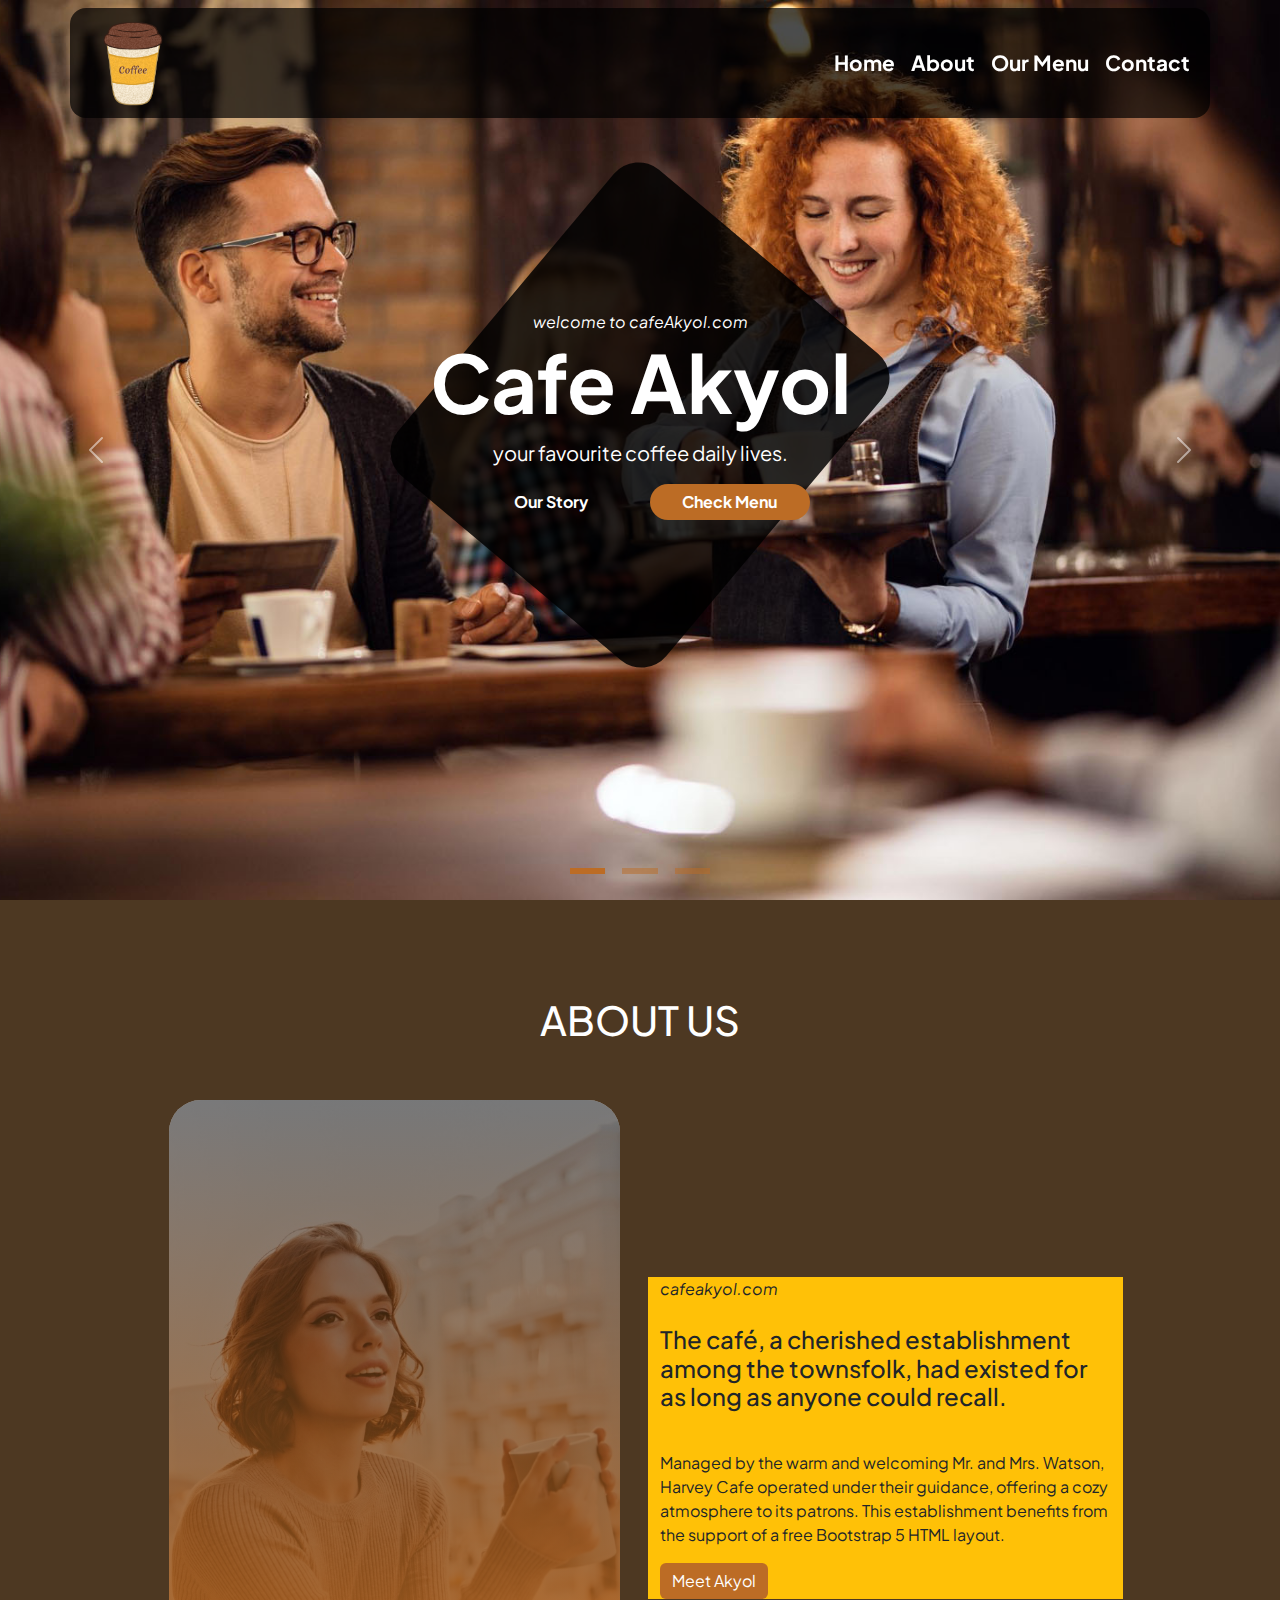
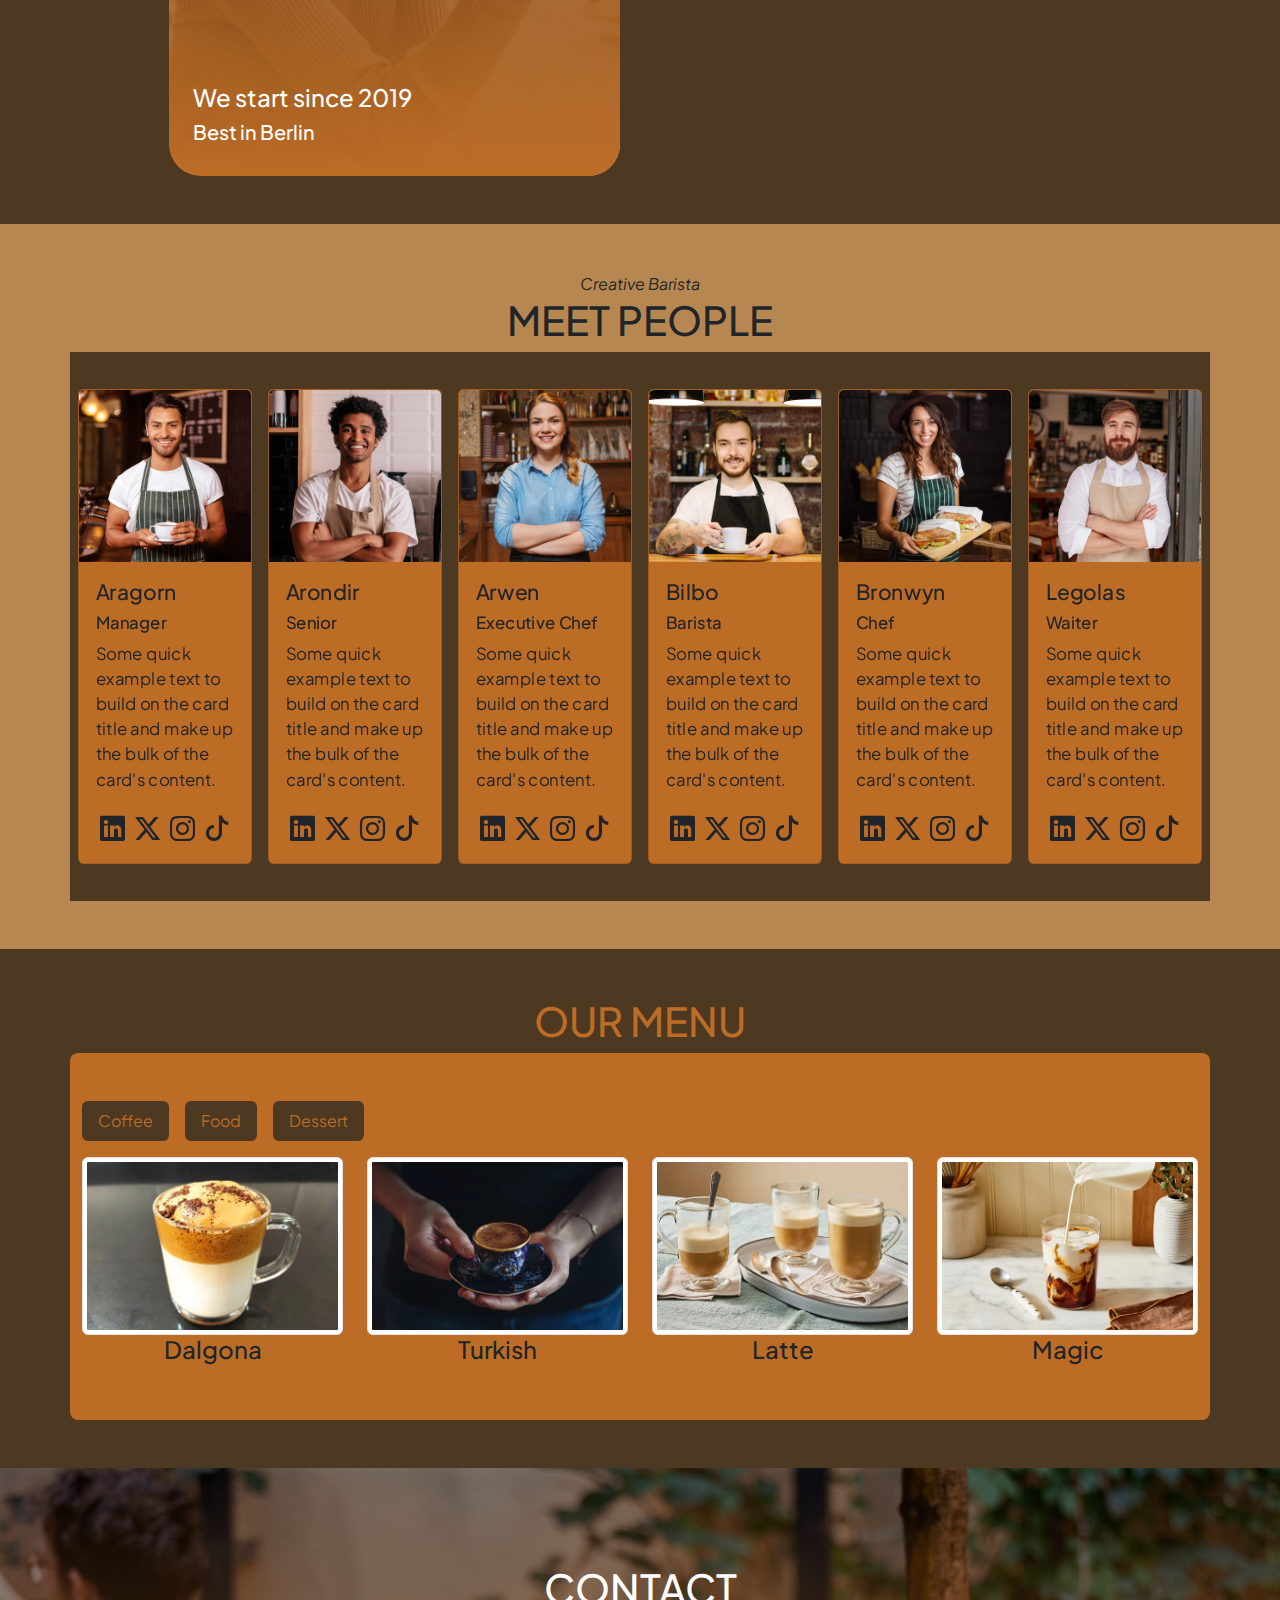
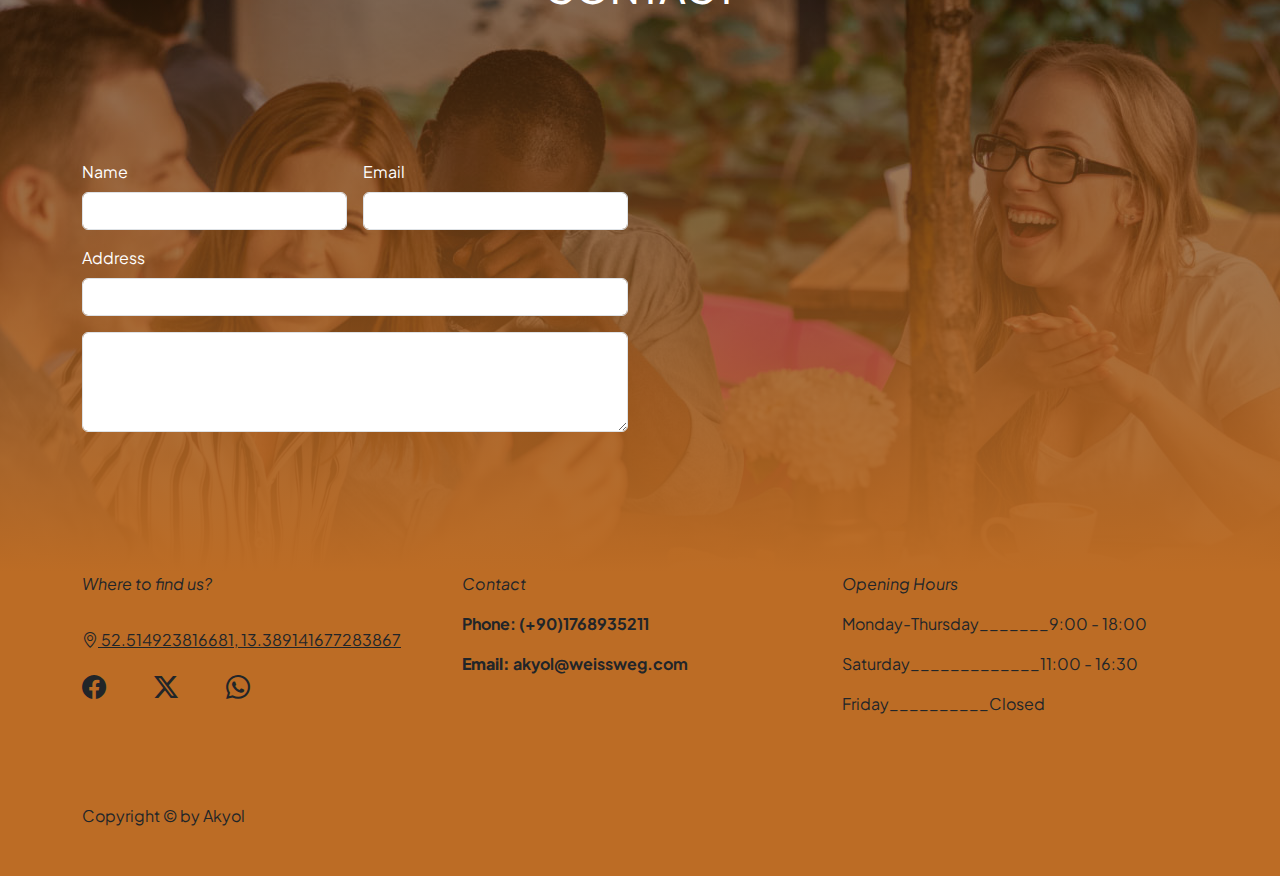
<file: index.html>
<!DOCTYPE html>
<html lang="en">
  <head>
    <meta charset="utf-8" />
    <meta name="viewport" content="width=device-width, initial-scale=1" />
    <title>Bootstrap-Project-Coffee</title>
    <link
      href="https://cdn.jsdelivr.net/npm/bootstrap@5.3.3/dist/css/bootstrap.min.css"
      rel="stylesheet"
      integrity="sha384-QWTKZyjpPEjISv5WaRU9OFeRpok6YctnYmDr5pNlyT2bRjXh0JMhjY6hW+ALEwIH"
      crossorigin="anonymous"
    />
    <link rel="stylesheet" href="./css/style.css" />
    <link rel="preconnect" href="https://fonts.googleapis.com" />
    <link rel="preconnect" href="https://fonts.gstatic.com" crossorigin />
    <link
      href="https://fonts.googleapis.com/css2?family=Plus+Jakarta+Sans:ital,wght@0,200..800;1,200..800&display=swap"
      rel="stylesheet"
    />
    <link
      rel="stylesheet"
      href="https://cdn.jsdelivr.net/npm/bootstrap-icons@1.11.3/font/bootstrap-icons.min.css"
    />
  </head>

  <body>
    <!-- NAVBAR -->

    <nav class="navbar navbar-expand-lg bg-warning">
      <div class="container bg-dark rounded-4">
        <a class="navbar-brand" href="#">
          <img src="./img/coffee-cup.png" width="100px" alt="" />
        </a>
        <button
          class="navbar-toggler"
          type="button"
          data-bs-toggle="collapse"
          data-bs-target="#navbarSupportedContent"
          aria-controls="navbarSupportedContent"
          aria-expanded="false"
          aria-label="Toggle navigation"
        >
          <span class="navbar-toggler-icon"></span>
        </button>
        <div class="collapse navbar-collapse" id="navbarSupportedContent">
          <ul class="navbar-nav ms-auto mb-2 mb-lg-0">
            <li class="nav-item">
              <a class="nav-link" aria-current="page" href="#home">Home</a>
            </li>
            <li class="nav-item">
              <a class="nav-link" href="#about">About</a>
            </li>
            <li class="nav-item">
              <a class="nav-link" href="#menu">Our Menu</a>
            </li>
            <li class="nav-item">
              <a class="nav-link" href="#contact">Contact</a>
            </li>
          </ul>
        </div>
      </div>
    </nav>

    <!-- CAROUSEL -->

    <div id="carouselExampleCaptions" class="carousel slide">
      <div class="carousel-indicators">
        <button
          type="button"
          data-bs-target="#carouselExampleCaptions"
          data-bs-slide-to="0"
          class="active bg-danger"
          aria-current="true"
          aria-label="Slide 1"
        ></button>
        <button
          type="button"
          data-bs-target="#carouselExampleCaptions"
          data-bs-slide-to="1"
          aria-label="Slide 2"
          class="bg-danger"
        ></button>
        <button
          type="button"
          data-bs-target="#carouselExampleCaptions"
          data-bs-slide-to="2"
          aria-label="Slide 3"
          class="bg-danger"
        ></button>
      </div>
      <div class="carousel-inner">
        <div class="carousel-item active">
          <img src="./img/slider1.jpg" class="d-block w-100" alt="..." />
          <div class="carousel-caption d-none d-md-block">
            <div class="hero">
              <em>welcome to cafeAkyol.com</em>

              <h1 class="display-1 fw-bolder">Cafe Akyol</h1>
              <p class="fs-5 mb-3">your favourite coffee daily lives.</p>
              <div class="btn-container">
                <button class="btn bg-warning rounded-pill me-3">
                  Our Story
                </button>
                <button class="btn bg-warning rounded-pill">Check Menu</button>
              </div>
            </div>

            <div class="black rounded-5"></div>
          </div>
        </div>

        <div class="carousel-item">
          <img src="./img/slider2.jpg" class="d-block w-100" alt="..." />
          <div class="carousel-caption d-none d-md-block">
            <div class="hero">
              <em>welcome to cafeAkyol.com</em>

              <h1 class="display-1 fw-bolder">Cafe Akyol</h1>
              <p class="fs-5 mb-3">your favourite coffee daily lives.</p>
              <div class="btn-container">
                <button class="btn bg-warning rounded-pill me-3">
                  Our Story
                </button>
                <button class="btn bg-warning rounded-pill">Check Menu</button>
              </div>
            </div>

            <div class="black rounded-5"></div>
          </div>
        </div>

        <div class="carousel-item">
          <img src="./img/slider3.jpg" class="d-block w-100" alt="..." />
          <div class="carousel-caption d-none d-md-block">
            <div class="hero">
              <em>welcome to cafeAkyol.com</em>

              <h1 class="display-1 fw-bolder">Cafe Akyol</h1>
              <p class="fs-5 mb-3">your favourite coffee daily lives.</p>
              <div class="btn-container">
                <button class="btn bg-warning rounded-pill me-3">
                  Our Story
                </button>
                <button class="btn bg-warning rounded-pill">Check Menu</button>
              </div>
            </div>

            <div class="black rounded-5"></div>
          </div>
        </div>
      </div>
      <button
        class="carousel-control-prev"
        type="button"
        data-bs-target="#carouselExampleCaptions"
        data-bs-slide="prev"
      >
        <span class="carousel-control-prev-icon" aria-hidden="true"></span>
        <span class="visually-hidden">Previous</span>
      </button>
      <button
        class="carousel-control-next"
        type="button"
        data-bs-target="#carouselExampleCaptions"
        data-bs-slide="next"
      >
        <span class="carousel-control-next-icon" aria-hidden="true"></span>
        <span class="visually-hidden">Next</span>
      </button>
    </div>

    <!-- ABOUT -->

    <section id="about" class="bg-dark py-5">
      <h1 class="py-5 text-white text-center">ABOUT US</h1>

      <div class="container">
        <div class="row gap-3 justify-content-center align-items-center">
          <div class="col-12 col-md-5">
            <div class="image-container text-white rounded-5 overflow-hidden">
              <img src="./img/about.jpg" alt="" />
              <div
                class="about-image-info p-4 d-flex flex-column justify-content-end"
              >
                <h4>We start since 2019</h4>
                <h5>Best in Berlin</h5>
              </div>
            </div>
          </div>

          <div class="col-12 col-md-5 bg-warning">
            <em>cafeakyol.com</em>
            <h4 class="mb-3 py-4">
              The café, a cherished establishment among the townsfolk, had
              existed for as long as anyone could recall.
            </h4>

            <p class="">
              Managed by the warm and welcoming Mr. and Mrs. Watson, Harvey Cafe
              operated under their guidance, offering a cozy atmosphere to its
              patrons. This establishment benefits from the support of a free
              Bootstrap 5 HTML layout.
            </p>

            <button class="btn btn-danger">Meet Akyol</button>
          </div>
        </div>
      </div>
    </section>

    <!-- PEOPLE -->

    <section id="people" class="py-5">
      <div class="text-center">
        <em>Creative Barista</em>
        <h1>MEET PEOPLE</h1>
      </div>

      <div class="container">
        <div class="row py-5">
          <div class="col-12 col-sm-6 col-md-4 col-lg-3 col-xl-2">
            <div class="card" ">
            <img
              src=" ./img/team/our-team-1.jpg"
              class="card-img-top"
              alt="..."
            />
            <div class="card-body">
              <h5 class="card-title">Aragorn</h5>
              <h6>Manager</h6>
              <p class="card-text">
                Some quick example text to build on the card title and make up
                the bulk of the card's content.
              </p>
              <div class="fs-4 d-flex justify-content-around">
                <i class="bi bi-linkedin"></i>
                <i class="bi bi-twitter-x"></i>
                <i class="bi bi-instagram"></i>
                <i class="bi bi-tiktok"></i>
              </div>
            </div>
          </div>
        </div>
        <div class="col-12 col-sm-6 col-md-4 col-lg-3 col-xl-2">
          <div class="card">
            <img
              src="./img/team/our-team-2.jpg"
              class="card-img-top"
              alt="..."
            />
            <div class="card-body">
              <h5 class="card-title">Arondir</h5>
              <h6>Senior</h6>
              <p class="card-text">
                Some quick example text to build on the card title and make up
                the bulk of the card's content.
              </p>
              <div class="fs-4 d-flex justify-content-around">
                <i class="bi bi-linkedin"></i>
                <i class="bi bi-twitter-x"></i>
                <i class="bi bi-instagram"></i>
                <i class="bi bi-tiktok"></i>
              </div>
            </div>
          </div>
        </div>
        <div class="col-12 col-sm-6 col-md-4 col-lg-3 col-xl-2">
          <div class="card">
            <img
              src="./img/team/our-team-3.jpg"
              class="card-img-top"
              alt="..."
            />
            <div class="card-body">
              <h5 class="card-title">Arwen</h5>
              <h6>Executive Chef</h6>
              <p class="card-text">
                Some quick example text to build on the card title and make up
                the bulk of the card's content.
              </p>
              <div class="fs-4 d-flex justify-content-around">
                <i class="bi bi-linkedin"></i>
                <i class="bi bi-twitter-x"></i>
                <i class="bi bi-instagram"></i>
                <i class="bi bi-tiktok"></i>
              </div>
            </div>
          </div>
        </div>
        <div class="col-12 col-sm-6 col-md-4 col-lg-3 col-xl-2">
          <div class="card">
            <img
              src="./img/team/our-team-4.jpg"
              class="card-img-top"
              alt="..."
            />
            <div class="card-body">
              <h5 class="card-title">Bilbo</h5>
              <h6>Barista</h6>
              <p class="card-text">
                Some quick example text to build on the card title and make up
                the bulk of the card's content.
              </p>
              <div class="fs-4 d-flex justify-content-around">
                <i class="bi bi-linkedin"></i>
                <i class="bi bi-twitter-x"></i>
                <i class="bi bi-instagram"></i>
                <i class="bi bi-tiktok"></i>
              </div>
            </div>
          </div>
        </div>
        <div class="col-12 col-sm-6 col-md-4 col-lg-3 col-xl-2">
          <div class="card">
            <img
              src="./img/team/our-team-5.jpg"
              class="card-img-top"
              alt="..."
            />
            <div class="card-body">
              <h5 class="card-title">Bronwyn</h5>
              <h6>Chef</h6>
              <p class="card-text">
                Some quick example text to build on the card title and make up
                the bulk of the card's content.
              </p>
              <div class="fs-4 d-flex justify-content-around">
                <i class="bi bi-linkedin"></i>
                <i class="bi bi-twitter-x"></i>
                <i class="bi bi-instagram"></i>
                <i class="bi bi-tiktok"></i>
              </div>
            </div>
          </div>
        </div>
        <div class="col-12 col-sm-6 col-md-4 col-lg-3 col-xl-2">
          <div class="card">
            <img
              src="./img/team/our-team-6.jpg"
              class="card-img-top"
              alt="..."
            />
            <div class="card-body">
              <h5 class="card-title">Legolas</h5>
              <h6>Waiter</h6>
              <p class="card-text">
                Some quick example text to build on the card title and make up
                the bulk of the card's content.
              </p>
              <div class="fs-4 d-flex justify-content-around">
                <i class="bi bi-linkedin"></i>
                <i class="bi bi-twitter-x"></i>
                <i class="bi bi-instagram"></i>
                <i class="bi bi-tiktok"></i>
              </div>
            </div>
          </div>
        </div>
      </div>
    </section>

    <!-- OUR MENU -->

    <section id="menu" class="py-5">
      <div class="text-center header-menu">
        <h1 class="">OUR MENU</h1>
      </div>

      <div class="container py-5 rounded-3">
        <ul class="nav nav-pills mb-3" id="pills-tab" role="tablist">
          <li class="nav-item" role="presentation">
            <button
              class="nav-link active"
              id="pills-home-tab"
              data-bs-toggle="pill"
              data-bs-target="#pills-coffee"
              type="button"
              role="tab"
              aria-controls="pills-home"
              aria-selected="true"
            >
              Coffee
            </button>
          </li>
          <li class="nav-item" role="presentation">
            <button
              class="nav-link"
              id="pills-profile-tab"
              data-bs-toggle="pill"
              data-bs-target="#pills-food"
              type="button"
              role="tab"
              aria-controls="pills-profile"
              aria-selected="false"
            >
              Food
            </button>
          </li>
          <li class="nav-item" role="presentation">
            <button
              class="nav-link"
              id="pills-contact-tab"
              data-bs-toggle="pill"
              data-bs-target="#pills-dessert"
              type="button"
              role="tab"
              aria-controls="pills-contact"
              aria-selected="false"
            >
              Dessert
            </button>
          </li>
        </ul>

        <div class="tab-content" id="pills-tabContent">
          <div
            class="tab-pane fade show active"
            id="pills-coffee"
            role="tabpanel"
            aria-labelledby="pills-home-tab"
            tabindex="0"
          >
            <div class="row">
              <div class="col-12 col-md-6 col-lg-3">
                <a data-fslightbox href="./img/menu/coffee/1_dalgona.webp">
                  <img
                    src="./img/menu/coffee/1_dalgona.webp"
                    class="w-100 img-thumbnail"
                    alt=""
                  />
                </a>
                <h6 class="text-center fs-4">Dalgona</h6>
              </div>

              <div class="col-12 col-md-6 col-lg-3">
                <a data-fslightbox href="./img/menu/coffee/2_turkısh.webp">
                  <img
                    src="./img/menu/coffee/2_turkısh.webp"
                    class="w-100 img-thumbnail"
                    alt=""
                  />
                </a>
                <h6 class="text-center fs-4">Turkish</h6>
              </div>

              <div class="col-12 col-md-6 col-lg-3">
                <a data-fslightbox href="./img/menu/coffee/3_latte.webp">
                  <img
                    src="./img/menu/coffee/3_latte.webp"
                    class="w-100 img-thumbnail"
                    alt=""
                  />
                </a>
                <h6 class="text-center fs-4">Latte</h6>
              </div>

              <div class="col-12 col-md-6 col-lg-3">
                <a data-fslightbox href="./img/menu/coffee/4_magic.webp">
                  <img
                    src="./img/menu/coffee/4_magic.webp"
                    class="w-100 img-thumbnail"
                    alt=""
                  />
                </a>
                <h6 class="text-center fs-4">Magic</h6>
              </div>
            </div>
          </div>
          <div
            class="tab-pane fade"
            id="pills-food"
            role="tabpanel"
            aria-labelledby="pills-profile-tab"
            tabindex="0"
          >
            <div class="row">
              <div class="col-12 col-md-6 col-lg-3">
                <a data-fslightbox href="./img/menu/food/1_steak.webp">
                  <img
                    src="./img/menu/food/1_steak.webp"
                    class="w-100 img-thumbnail"
                    alt=""
                  />
                </a>
                <h6 class="text-center fs-4">Steak</h6>
              </div>

              <div class="col-12 col-md-6 col-lg-3">
                <a data-fslightbox href="./img/menu/food/2_italian.webp">
                  <img
                    src="./img/menu/food/2_italian.webp"
                    class="w-100 img-thumbnail"
                    alt=""
                  />
                </a>
                <h6 class="text-center fs-4">İtalian Burger</h6>
              </div>

              <div class="col-12 col-md-6 col-lg-3">
                <a
                  data-fslightbox
                  href="./img/menu/food/3_summer-squash-pizza.webp"
                >
                  <img
                    src="./img/menu/food/3_summer-squash-pizza.webp"
                    class="w-100 img-thumbnail"
                    alt=""
                  />
                </a>
                <h6 class="text-center fs-4">Pizza</h6>
              </div>

              <div class="col-12 col-md-6 col-lg-3">
                <a data-fslightbox href="./img/menu/food/4_peanut-butter.webp">
                  <img
                    src="./img/menu/food/4_peanut-butter.webp"
                    class="w-100 img-thumbnail"
                    alt=""
                  />
                </a>
                <h6 class="text-center fs-4">Sandwich</h6>
              </div>
            </div>
          </div>
          <div
            class="tab-pane fade"
            id="pills-dessert"
            role="tabpanel"
            aria-labelledby="pills-contact-tab"
            tabindex="0"
          >
            <div class="row">
              <div class="col-12 col-md-6 col-lg-3">
                <a data-fslightbox href="./img/menu/dessert/1_corn-cake.webp">
                  <img
                    src="./img/menu/dessert/1_corn-cake.webp"
                    class="w-100 img-thumbnail"
                    alt=""
                  />
                </a>
                <h6 class="text-center fs-4">Corn Cake</h6>
              </div>

              <div class="col-12 col-md-6 col-lg-3">
                <a data-fslightbox href="./img/menu/dessert/2_gigerbread.webp">
                  <img
                    src="./img/menu/dessert/2_gigerbread.webp"
                    class="w-100 img-thumbnail"
                    alt=""
                  />
                </a>
                <h6 class="text-center fs-4">Gingerbread Cake</h6>
              </div>

              <div class="col-12 col-md-6 col-lg-3">
                <a
                  data-fslightbox
                  href="./img/menu/dessert/3_Grape_almond.webp"
                >
                  <img
                    src="./img/menu/dessert/3_Grape_almond.webp"
                    class="w-100 img-thumbnail"
                    alt=""
                  />
                </a>
                <h6 class="text-center fs-4">Grape Almond</h6>
              </div>

              <div class="col-12 col-md-6 col-lg-3">
                <a
                  data-fslightbox
                  href="./img/menu/dessert/4_LemonMeringue.webp"
                >
                  <img
                    src="./img/menu/dessert/4_LemonMeringue.webp"
                    class="w-100 img-thumbnail"
                    alt=""
                  />
                </a>
                <h6 class="text-center fs-4">Lemon Meringue</h6>
              </div>
            </div>
          </div>
        </div>
      </div>
    </section>

    <!-- CONTACT -->

    <section id="contact" class="py-5">
      <div class="text-center text-white">
        <h1 class="py-5">CONTACT</h1>
      </div>

      <div class="container">
        <div class="row align-items-center row-gap-3">
          <div class="col-12 col-lg-6">
            <form class="row g-3">
              <div class="col-md-6">
                <label for="inputPassword4" class="form-label text-white"
                  >Name</label
                >
                <input
                  type="text"
                  class="form-control"
                  id="inputPassword4"
                  placeholder="Kazim"
                />
              </div>
              <div class="col-md-6">
                <label for="inputEmail4" class="form-label text-white"
                  >Email</label
                >
                <input
                  type="email"
                  class="form-control"
                  id="inputEmail4"
                  placeholder="akyol@weissweg.com"
                />
              </div>
              <div class="col-12">
                <label for="inputAddress" class="form-label text-white"
                  >Address</label
                >
                <input
                  type="text"
                  class="form-control"
                  id="inputAddress"
                  placeholder="Berlin"
                />
              </div>
              <div class="form-floating">
                <textarea
                  class="form-control"
                  placeholder="Leave a comment here"
                  id="floatingTextarea2"
                  style="height: 100px"
                ></textarea>
                <label for="floatingTextarea2">Enter your comments</label>
              </div>
            </form>
          </div>
          <div class="col-12 col-lg-6">
            <iframe
              class="google-map rounded-4"
              src="https://www.google.com/maps/embed?pb=!1m14!1m12!1m3!1d1443.7410019831573!2d13.38948536228968!3d52.51401313916737!2m3!1f0!2f0!3f0!3m2!1i1024!2i768!4f13.1!5e0!3m2!1sde!2sde!4v1725888355652!5m2!1sde!2sde"
              width="600"
              height="450"
              style="border: 0"
              allowfullscreen=""
              loading="lazy"
              referrerpolicy="no-referrer-when-downgrade"
            ></iframe>
          </div>
        </div>
      </div>
    </section>

    <!-- FOOTER -->

    <footer>
      <div class="container">
        <div class="row row-gap-4">
          <div class="col-12 col-lg-4 d-flex flex-column gap-3">
            <p><em>Where to find us?</em></p>
            <a
              href="https://maps.app.goo.gl/1sKjBMtZ37L38hJ28"
              class="text-dark"
              target="_blank"
            >
              <i class="bi bi-geo-alt"></i>
              52.514923816681, 13.389141677283867
            </a>
            <div class="fs-4 d-flex gap-5">
              <i class="bi bi-facebook"></i>
              <i class="bi bi-twitter-x"></i>
              <i class="bi bi-whatsapp"></i>
            </div>
          </div>
          <div class="col-12 col-lg-4">
            <p><em>Contact</em></p>
            <p>
              <strong
                >Phone:
                <a
                  href="tel:+491768935211"
                  class="text-decoration-none text-dark"
                  >(+90)1768935211</a
                >
                <p>
                  <strong>Email:</strong>
                  <a
                    href="mailto:akyol-weissweg@gmail.com"
                    class="text-decoration-none text-dark"
                  >
                    akyol@weissweg.com
                  </a>
                </p>
              </strong>
            </p>
          </div>
          <div class="col-12 col-lg-4">
            <p><em>Opening Hours</em></p>
            <p>Monday-Thursday_______9:00 - 18:00</p>
            <p>Saturday_____________11:00 - 16:30</p>
            <p>Friday__________Closed</p>
          </div>

          <div class="col-12 py-5">Copyright © by Akyol</div>
        </div>
      </div>
    </footer>

    <script
      src="https://cdn.jsdelivr.net/npm/bootstrap@5.3.3/dist/js/bootstrap.bundle.min.js"
      integrity="sha384-YvpcrYf0tY3lHB60NNkmXc5s9fDVZLESaAA55NDzOxhy9GkcIdslK1eN7N6jIeHz"
      crossorigin="anonymous"
    ></script>

    <script src="./lib/fslightbox.js"></script>
  </body>
</html>
</file>
<file: css/style.css>
:root {
  --primary-color: #bc6c25;
  --secondary-color: #4d3822;
  --hover-color: #e76f51;
  --section-color: #b78752;
}

* {
  font-family: "Plus Jakarta Sans", sans-serif;
}

/* NAVBAR */

.navbar {
  background-color: transparent !important;
  position: fixed;
  z-index: 5;
  width: 100%;
}

.navbar .container {
  background-color: rgba(0, 0, 0, 0.7) !important;
}

.navbar-nav {
  font-size: 1.3rem;
  font-weight: bold;
}

.nav-link {
  color: white;
}

.nav-link:hover {
  color: var(--primary-color);
}

/* Carousel */

.carousel-item {
  height: 100vh;
  position: relative;
}

.carousel-item img {
  height: 100%;
  object-fit: cover;
}

.carousel-caption {
  /* border: 2px solid red; */
  bottom: 40%;
}

.carousel-caption .btn {
  background-color: var(--primary-color) !important;
  border: none;
  width: 10rem;
  color: white;
  white-space: nowrap;
  font-weight: bold;
}

.carousel-caption .btn:first-child {
  background-color: transparent !important;
}

.carousel-caption .btn:first-child:hover {
  background-color: white !important;
  color: black;
}

.hero {
  position: relative;
  z-index: 3;
}

.black {
  width: 350px;
  height: 400px;
  background-color: rgba(0, 0, 0, 0.838);
  position: absolute;
  top: 50%;
  left: 50%;
  transform: translate(-50%, -50%) rotate(40deg);
}

.carousel-indicators {
  /* border: 2px solid red !important; */

  gap: 0.7rem;
}

.carousel-indicators button {
  background-color: var(--primary-color) !important;
  padding: 0.1rem !important;
  width: 2rem !important;
}

/* ABOUT */

section#about {
  /* height: 100vh; */
  background-color: var(--secondary-color) !important;
}

.image-container img {
  width: 100%;
}

.image-container {
  position: relative;
}

.about-image-info {
  background: linear-gradient(
    to bottom,
    rgba(0, 0, 0, 0.504),
    rgba(188, 108, 37, 1)
  );
  position: absolute;
  top: 0;
  left: 0;
  width: 100%;
  height: 100%;
}

section#about button {
  background-color: var(--primary-color);
  border: none;
}

/* People */

section#people {
  /* height: 100vh; */
  background-color: var(--section-color) !important;
}

section#people .container {
  background-color: var(--secondary-color);
}

section#people .container {
  background-color: var(--secondary-color);
}

section#people .card {
  background-color: var(--primary-color);
  transition: all 0.5s;
  overflow: hidden;
}

section#people .card {
  transform: scale(1.05);
}

section#people .card img:hover {
  transform: scale(1.1);
}

section#people i {
  transition: all 0.5s;
}

section#people i:hover {
  opacity: 0.5;
}

/* MENU */

section#menu {
  background-color: var(--secondary-color);
}

section#menu .container {
  background-color: var(--primary-color);
}

section#menu button {
  background-color: var(--secondary-color) !important;
  margin-right: 1rem;
  color: var(--primary-color);
}

.header-menu {
  color: var(--primary-color);
}

/* CONTACT */

section#contact {
  background: linear-gradient(
      to bottom,
      rgba(0, 0, 0, 0.504),
      rgba(188, 108, 37, 1)
    ),
    url(../img/slider2.jpg);
  /* background-size: cover;
  background-position: center; */
}

section#contact input:focus,
section#contact textarea:focus {
  background: inherit;
}

input::placeholder {
  color: white !important;
}

label {
  color: white;
}

.google-map {
  filter: grayscale(100);
}

footer {
  background-color: var(--primary-color);
}
</file>
